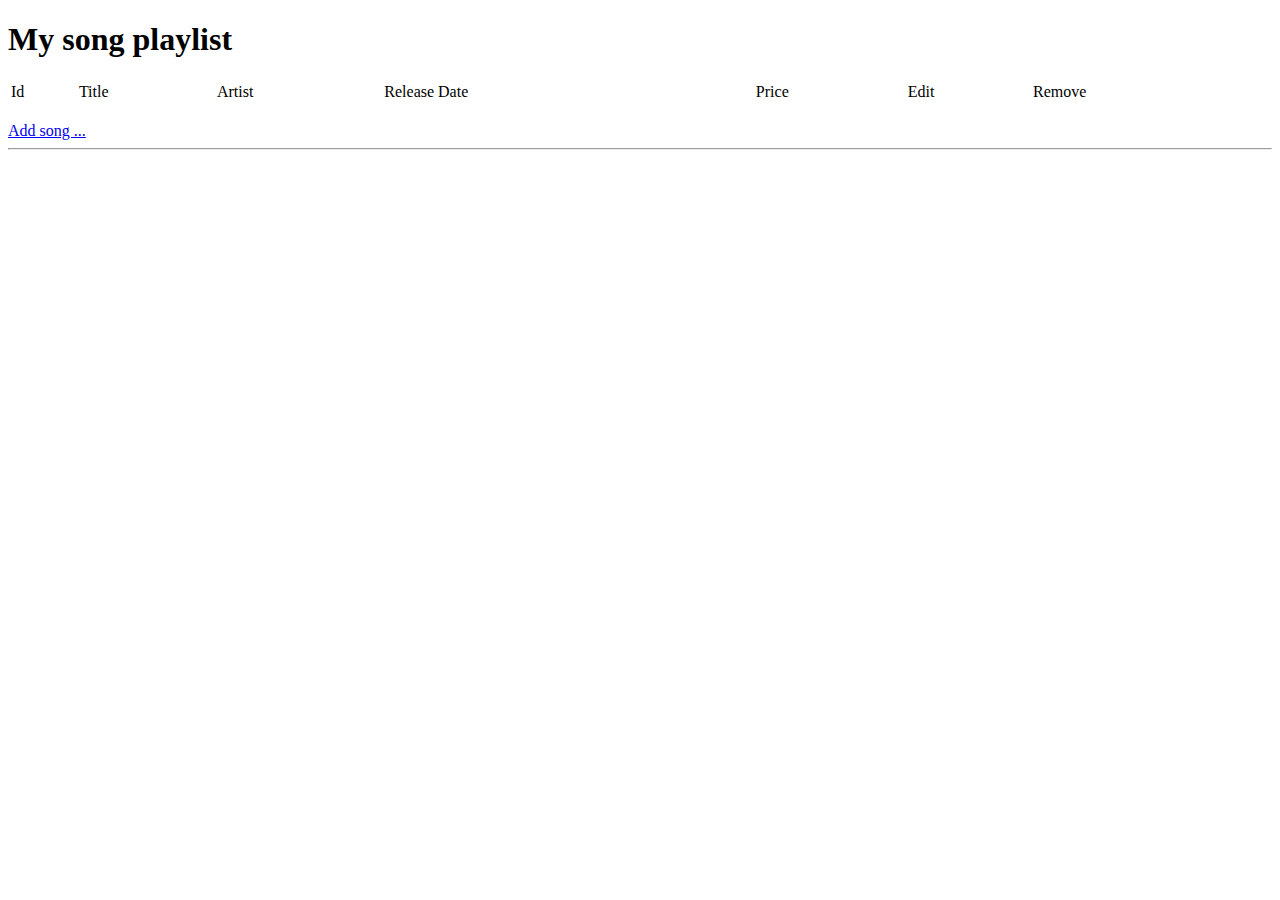
<file: index.html>
<!doctype html>
<html lang="us">
<head>
  <!-- Libs -->
  <script type="text/javascript" src="lib/jquery-2.1.3.min.js"></script>
  <script type="text/javascript" src="lib/Sinon.js"></script>
  <script type="text/javascript" src="lib/Underscore_1.8.2.js"></script>
  
  <!-- source -->
  <script type="text/javascript" src="js/songlist.js"></script>
</head>
<body>
  <div id="app">

    <h1>My song playlist</h1>

    <div>
      <div id="songList"> 
      <table id="songListTable" width="100%">
        <tr class="header">
         <td>Id</td>
         <td>Title</td>
         <td>Artist</td>
         <td>Release Date</td>
         <td>Price</td>
         <td>Edit</td>
         <td>Remove</td>
        </tr>
      </table>
      <br>
      <a href="#" id="addSongLink">Add song ... </a>
    </div>
    <hr>
    <div id="addSongDiv"> 
      <div>
        <label for="songId">Id</label>
        <input type="text" id="songId" readonly="true"><br>

        <label for="songName">Song Title</label>
        <input type="text" id="songName"><br>

        <label for="songArtist">Artist</label>
        <input type="text" id="songArtist"><br>

        <label for="rdate">Release Date</label>
        <input type="text" id="rdate"><br>

        <label for="price">Price ($)</label>
        <input type="text" id="price"><br>
      </div>
      <div>
        <input type="button" id="saveBtn" value="Save">
        <input type="button" id="cancelBtn" value="Cancel">
      </div>
    </div>
  </div>

    <div id="messages"></div>
  

</body>
</html>
</file>
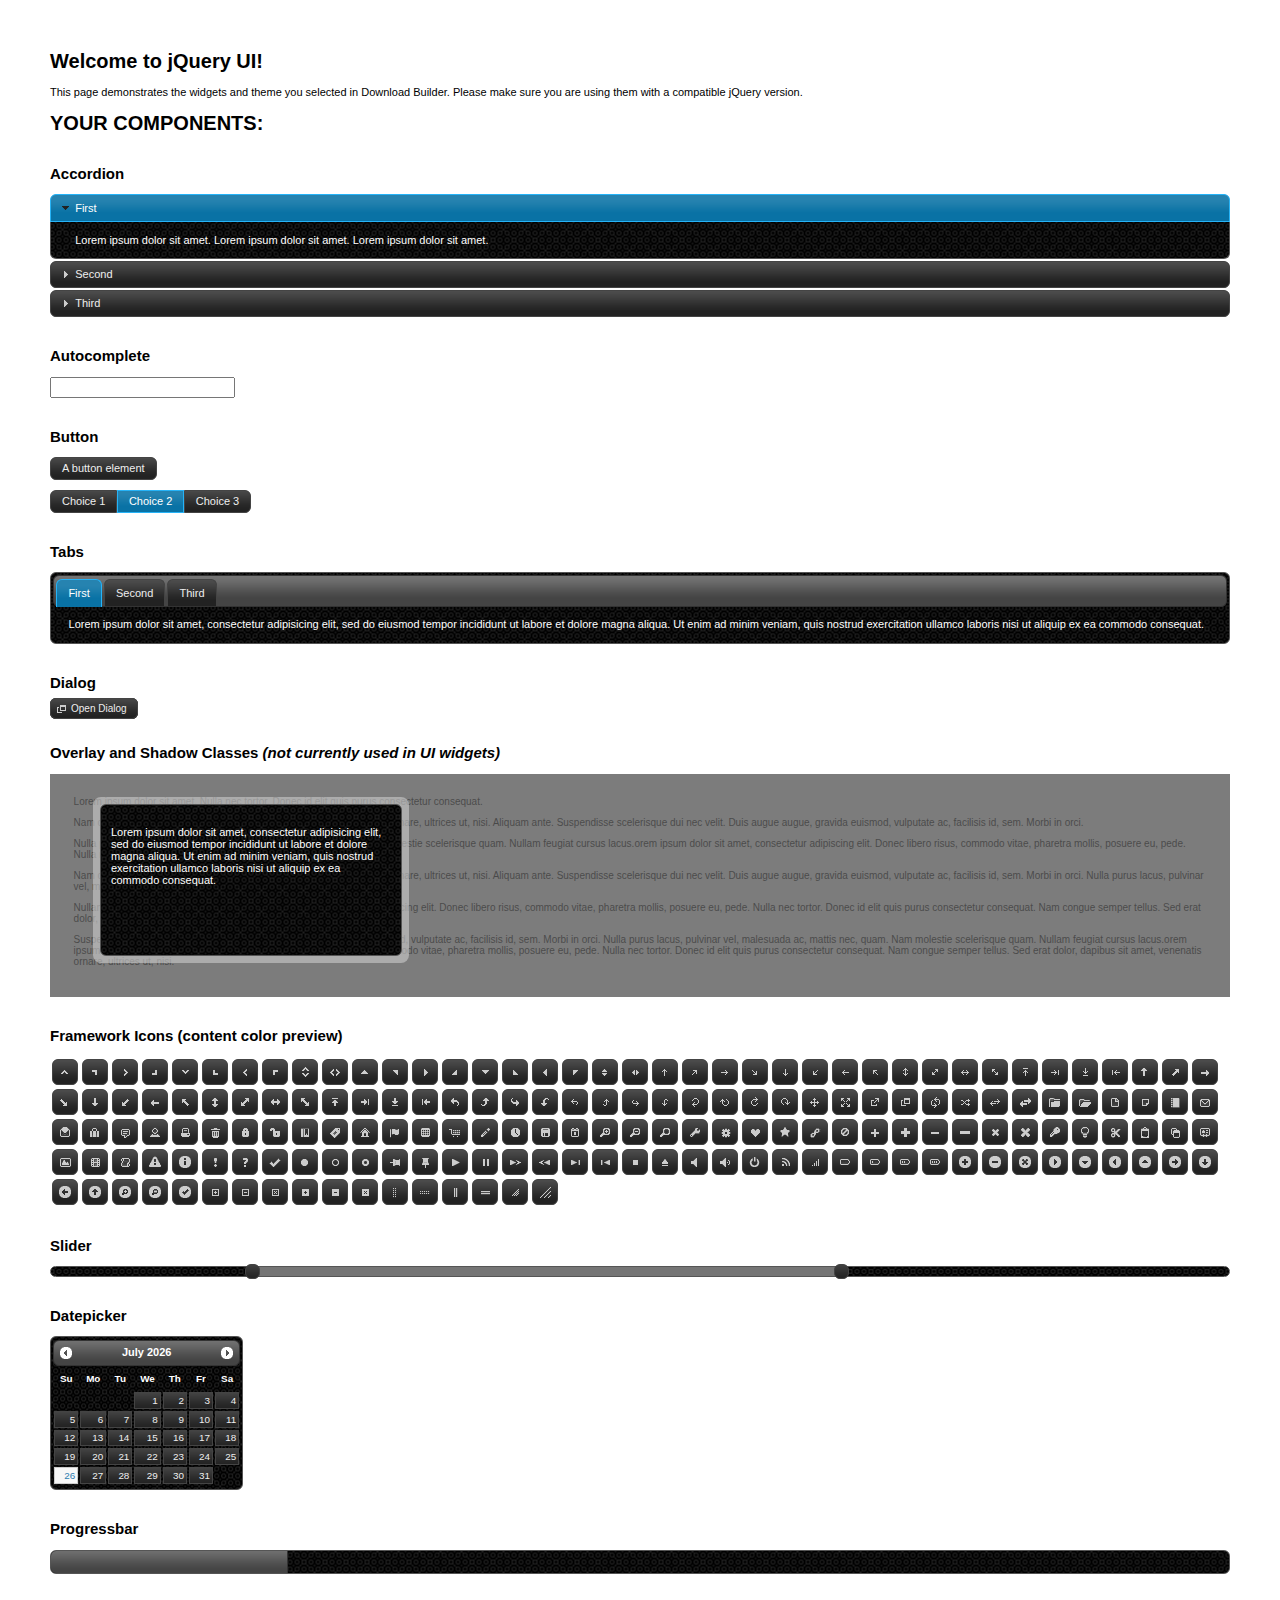
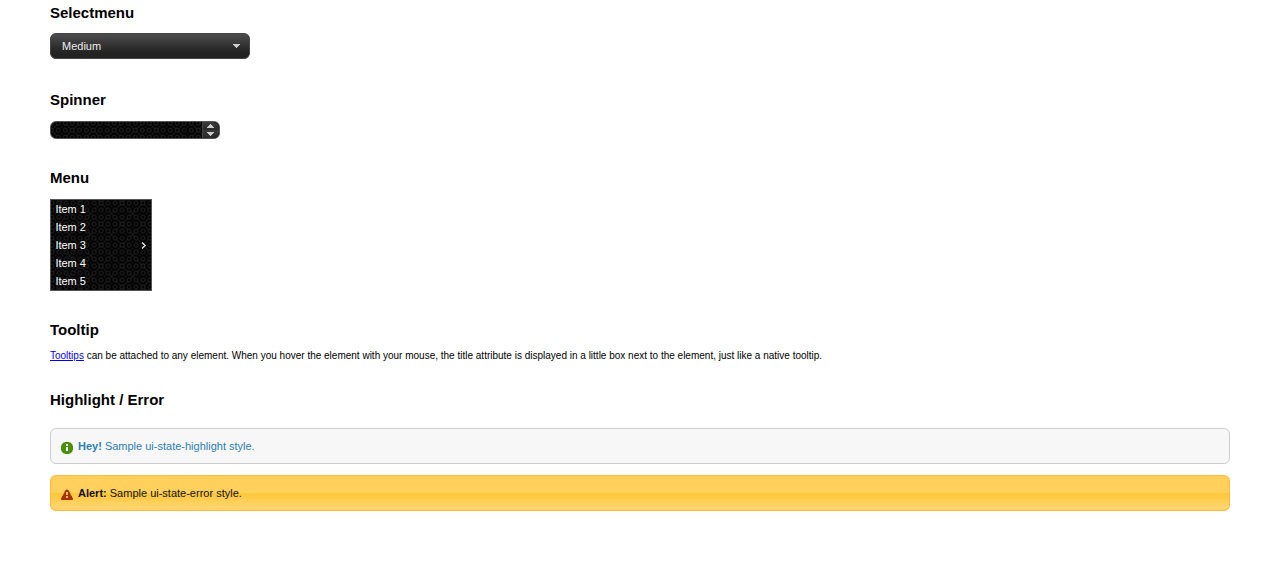
<file: lib/jqueryui/index.html>
<!doctype html>
<html lang="us">
<head>
	<meta charset="utf-8">
	<title>jQuery UI Example Page</title>
	<link href="jquery-ui.css" rel="stylesheet">
	<style>
	body{
		font: 62.5% "Trebuchet MS", sans-serif;
		margin: 50px;
	}
	.demoHeaders {
		margin-top: 2em;
	}
	#dialog-link {
		padding: .4em 1em .4em 20px;
		text-decoration: none;
		position: relative;
	}
	#dialog-link span.ui-icon {
		margin: 0 5px 0 0;
		position: absolute;
		left: .2em;
		top: 50%;
		margin-top: -8px;
	}
	#icons {
		margin: 0;
		padding: 0;
	}
	#icons li {
		margin: 2px;
		position: relative;
		padding: 4px 0;
		cursor: pointer;
		float: left;
		list-style: none;
	}
	#icons span.ui-icon {
		float: left;
		margin: 0 4px;
	}
	.fakewindowcontain .ui-widget-overlay {
		position: absolute;
	}
	select {
		width: 200px;
	}
	</style>
</head>
<body>

<h1>Welcome to jQuery UI!</h1>

<div class="ui-widget">
	<p>This page demonstrates the widgets and theme you selected in Download Builder. Please make sure you are using them with a compatible jQuery version.</p>
</div>

<h1>YOUR COMPONENTS:</h1>


<!-- Accordion -->
<h2 class="demoHeaders">Accordion</h2>
<div id="accordion">
	<h3>First</h3>
	<div>Lorem ipsum dolor sit amet. Lorem ipsum dolor sit amet. Lorem ipsum dolor sit amet.</div>
	<h3>Second</h3>
	<div>Phasellus mattis tincidunt nibh.</div>
	<h3>Third</h3>
	<div>Nam dui erat, auctor a, dignissim quis.</div>
</div>



<!-- Autocomplete -->
<h2 class="demoHeaders">Autocomplete</h2>
<div>
	<input id="autocomplete" title="type &quot;a&quot;">
</div>



<!-- Button -->
<h2 class="demoHeaders">Button</h2>
<button id="button">A button element</button>
<form style="margin-top: 1em;">
	<div id="radioset">
		<input type="radio" id="radio1" name="radio"><label for="radio1">Choice 1</label>
		<input type="radio" id="radio2" name="radio" checked="checked"><label for="radio2">Choice 2</label>
		<input type="radio" id="radio3" name="radio"><label for="radio3">Choice 3</label>
	</div>
</form>



<!-- Tabs -->
<h2 class="demoHeaders">Tabs</h2>
<div id="tabs">
	<ul>
		<li><a href="#tabs-1">First</a></li>
		<li><a href="#tabs-2">Second</a></li>
		<li><a href="#tabs-3">Third</a></li>
	</ul>
	<div id="tabs-1">Lorem ipsum dolor sit amet, consectetur adipisicing elit, sed do eiusmod tempor incididunt ut labore et dolore magna aliqua. Ut enim ad minim veniam, quis nostrud exercitation ullamco laboris nisi ut aliquip ex ea commodo consequat.</div>
	<div id="tabs-2">Phasellus mattis tincidunt nibh. Cras orci urna, blandit id, pretium vel, aliquet ornare, felis. Maecenas scelerisque sem non nisl. Fusce sed lorem in enim dictum bibendum.</div>
	<div id="tabs-3">Nam dui erat, auctor a, dignissim quis, sollicitudin eu, felis. Pellentesque nisi urna, interdum eget, sagittis et, consequat vestibulum, lacus. Mauris porttitor ullamcorper augue.</div>
</div>



<!-- Dialog NOTE: Dialog is not generated by UI in this demo so it can be visually styled in themeroller-->
<h2 class="demoHeaders">Dialog</h2>
<p><a href="#" id="dialog-link" class="ui-state-default ui-corner-all"><span class="ui-icon ui-icon-newwin"></span>Open Dialog</a></p>

<h2 class="demoHeaders">Overlay and Shadow Classes <em>(not currently used in UI widgets)</em></h2>
<div style="position: relative; width: 96%; height: 200px; padding:1% 2%; overflow:hidden;" class="fakewindowcontain">
	<p>Lorem ipsum dolor sit amet,  Nulla nec tortor. Donec id elit quis purus consectetur consequat. </p><p>Nam congue semper tellus. Sed erat dolor, dapibus sit amet, venenatis ornare, ultrices ut, nisi. Aliquam ante. Suspendisse scelerisque dui nec velit. Duis augue augue, gravida euismod, vulputate ac, facilisis id, sem. Morbi in orci. </p><p>Nulla purus lacus, pulvinar vel, malesuada ac, mattis nec, quam. Nam molestie scelerisque quam. Nullam feugiat cursus lacus.orem ipsum dolor sit amet, consectetur adipiscing elit. Donec libero risus, commodo vitae, pharetra mollis, posuere eu, pede. Nulla nec tortor. Donec id elit quis purus consectetur consequat. </p><p>Nam congue semper tellus. Sed erat dolor, dapibus sit amet, venenatis ornare, ultrices ut, nisi. Aliquam ante. Suspendisse scelerisque dui nec velit. Duis augue augue, gravida euismod, vulputate ac, facilisis id, sem. Morbi in orci. Nulla purus lacus, pulvinar vel, malesuada ac, mattis nec, quam. Nam molestie scelerisque quam. </p><p>Nullam feugiat cursus lacus.orem ipsum dolor sit amet, consectetur adipiscing elit. Donec libero risus, commodo vitae, pharetra mollis, posuere eu, pede. Nulla nec tortor. Donec id elit quis purus consectetur consequat. Nam congue semper tellus. Sed erat dolor, dapibus sit amet, venenatis ornare, ultrices ut, nisi. Aliquam ante. </p><p>Suspendisse scelerisque dui nec velit. Duis augue augue, gravida euismod, vulputate ac, facilisis id, sem. Morbi in orci. Nulla purus lacus, pulvinar vel, malesuada ac, mattis nec, quam. Nam molestie scelerisque quam. Nullam feugiat cursus lacus.orem ipsum dolor sit amet, consectetur adipiscing elit. Donec libero risus, commodo vitae, pharetra mollis, posuere eu, pede. Nulla nec tortor. Donec id elit quis purus consectetur consequat. Nam congue semper tellus. Sed erat dolor, dapibus sit amet, venenatis ornare, ultrices ut, nisi. </p>

	<!-- ui-dialog -->
	<div class="ui-overlay"><div class="ui-widget-overlay"></div><div class="ui-widget-shadow ui-corner-all" style="width: 302px; height: 152px; position: absolute; left: 50px; top: 30px;"></div></div>
	<div style="position: absolute; width: 280px; height: 130px;left: 50px; top: 30px; padding: 10px;" class="ui-widget ui-widget-content ui-corner-all">
		<div class="ui-dialog-content ui-widget-content" style="background: none; border: 0;">
			<p>Lorem ipsum dolor sit amet, consectetur adipisicing elit, sed do eiusmod tempor incididunt ut labore et dolore magna aliqua. Ut enim ad minim veniam, quis nostrud exercitation ullamco laboris nisi ut aliquip ex ea commodo consequat.</p>
		</div>
	</div>

</div>

<!-- ui-dialog -->
<div id="dialog" title="Dialog Title">
	<p>Lorem ipsum dolor sit amet, consectetur adipisicing elit, sed do eiusmod tempor incididunt ut labore et dolore magna aliqua. Ut enim ad minim veniam, quis nostrud exercitation ullamco laboris nisi ut aliquip ex ea commodo consequat.</p>
</div>



<h2 class="demoHeaders">Framework Icons (content color preview)</h2>
<ul id="icons" class="ui-widget ui-helper-clearfix">
	<li class="ui-state-default ui-corner-all" title=".ui-icon-carat-1-n"><span class="ui-icon ui-icon-carat-1-n"></span></li>
	<li class="ui-state-default ui-corner-all" title=".ui-icon-carat-1-ne"><span class="ui-icon ui-icon-carat-1-ne"></span></li>
	<li class="ui-state-default ui-corner-all" title=".ui-icon-carat-1-e"><span class="ui-icon ui-icon-carat-1-e"></span></li>
	<li class="ui-state-default ui-corner-all" title=".ui-icon-carat-1-se"><span class="ui-icon ui-icon-carat-1-se"></span></li>
	<li class="ui-state-default ui-corner-all" title=".ui-icon-carat-1-s"><span class="ui-icon ui-icon-carat-1-s"></span></li>
	<li class="ui-state-default ui-corner-all" title=".ui-icon-carat-1-sw"><span class="ui-icon ui-icon-carat-1-sw"></span></li>
	<li class="ui-state-default ui-corner-all" title=".ui-icon-carat-1-w"><span class="ui-icon ui-icon-carat-1-w"></span></li>
	<li class="ui-state-default ui-corner-all" title=".ui-icon-carat-1-nw"><span class="ui-icon ui-icon-carat-1-nw"></span></li>
	<li class="ui-state-default ui-corner-all" title=".ui-icon-carat-2-n-s"><span class="ui-icon ui-icon-carat-2-n-s"></span></li>
	<li class="ui-state-default ui-corner-all" title=".ui-icon-carat-2-e-w"><span class="ui-icon ui-icon-carat-2-e-w"></span></li>
	<li class="ui-state-default ui-corner-all" title=".ui-icon-triangle-1-n"><span class="ui-icon ui-icon-triangle-1-n"></span></li>
	<li class="ui-state-default ui-corner-all" title=".ui-icon-triangle-1-ne"><span class="ui-icon ui-icon-triangle-1-ne"></span></li>
	<li class="ui-state-default ui-corner-all" title=".ui-icon-triangle-1-e"><span class="ui-icon ui-icon-triangle-1-e"></span></li>
	<li class="ui-state-default ui-corner-all" title=".ui-icon-triangle-1-se"><span class="ui-icon ui-icon-triangle-1-se"></span></li>
	<li class="ui-state-default ui-corner-all" title=".ui-icon-triangle-1-s"><span class="ui-icon ui-icon-triangle-1-s"></span></li>
	<li class="ui-state-default ui-corner-all" title=".ui-icon-triangle-1-sw"><span class="ui-icon ui-icon-triangle-1-sw"></span></li>
	<li class="ui-state-default ui-corner-all" title=".ui-icon-triangle-1-w"><span class="ui-icon ui-icon-triangle-1-w"></span></li>
	<li class="ui-state-default ui-corner-all" title=".ui-icon-triangle-1-nw"><span class="ui-icon ui-icon-triangle-1-nw"></span></li>
	<li class="ui-state-default ui-corner-all" title=".ui-icon-triangle-2-n-s"><span class="ui-icon ui-icon-triangle-2-n-s"></span></li>
	<li class="ui-state-default ui-corner-all" title=".ui-icon-triangle-2-e-w"><span class="ui-icon ui-icon-triangle-2-e-w"></span></li>
	<li class="ui-state-default ui-corner-all" title=".ui-icon-arrow-1-n"><span class="ui-icon ui-icon-arrow-1-n"></span></li>
	<li class="ui-state-default ui-corner-all" title=".ui-icon-arrow-1-ne"><span class="ui-icon ui-icon-arrow-1-ne"></span></li>
	<li class="ui-state-default ui-corner-all" title=".ui-icon-arrow-1-e"><span class="ui-icon ui-icon-arrow-1-e"></span></li>
	<li class="ui-state-default ui-corner-all" title=".ui-icon-arrow-1-se"><span class="ui-icon ui-icon-arrow-1-se"></span></li>
	<li class="ui-state-default ui-corner-all" title=".ui-icon-arrow-1-s"><span class="ui-icon ui-icon-arrow-1-s"></span></li>
	<li class="ui-state-default ui-corner-all" title=".ui-icon-arrow-1-sw"><span class="ui-icon ui-icon-arrow-1-sw"></span></li>
	<li class="ui-state-default ui-corner-all" title=".ui-icon-arrow-1-w"><span class="ui-icon ui-icon-arrow-1-w"></span></li>
	<li class="ui-state-default ui-corner-all" title=".ui-icon-arrow-1-nw"><span class="ui-icon ui-icon-arrow-1-nw"></span></li>
	<li class="ui-state-default ui-corner-all" title=".ui-icon-arrow-2-n-s"><span class="ui-icon ui-icon-arrow-2-n-s"></span></li>
	<li class="ui-state-default ui-corner-all" title=".ui-icon-arrow-2-ne-sw"><span class="ui-icon ui-icon-arrow-2-ne-sw"></span></li>
	<li class="ui-state-default ui-corner-all" title=".ui-icon-arrow-2-e-w"><span class="ui-icon ui-icon-arrow-2-e-w"></span></li>
	<li class="ui-state-default ui-corner-all" title=".ui-icon-arrow-2-se-nw"><span class="ui-icon ui-icon-arrow-2-se-nw"></span></li>
	<li class="ui-state-default ui-corner-all" title=".ui-icon-arrowstop-1-n"><span class="ui-icon ui-icon-arrowstop-1-n"></span></li>
	<li class="ui-state-default ui-corner-all" title=".ui-icon-arrowstop-1-e"><span class="ui-icon ui-icon-arrowstop-1-e"></span></li>
	<li class="ui-state-default ui-corner-all" title=".ui-icon-arrowstop-1-s"><span class="ui-icon ui-icon-arrowstop-1-s"></span></li>
	<li class="ui-state-default ui-corner-all" title=".ui-icon-arrowstop-1-w"><span class="ui-icon ui-icon-arrowstop-1-w"></span></li>
	<li class="ui-state-default ui-corner-all" title=".ui-icon-arrowthick-1-n"><span class="ui-icon ui-icon-arrowthick-1-n"></span></li>
	<li class="ui-state-default ui-corner-all" title=".ui-icon-arrowthick-1-ne"><span class="ui-icon ui-icon-arrowthick-1-ne"></span></li>
	<li class="ui-state-default ui-corner-all" title=".ui-icon-arrowthick-1-e"><span class="ui-icon ui-icon-arrowthick-1-e"></span></li>
	<li class="ui-state-default ui-corner-all" title=".ui-icon-arrowthick-1-se"><span class="ui-icon ui-icon-arrowthick-1-se"></span></li>
	<li class="ui-state-default ui-corner-all" title=".ui-icon-arrowthick-1-s"><span class="ui-icon ui-icon-arrowthick-1-s"></span></li>
	<li class="ui-state-default ui-corner-all" title=".ui-icon-arrowthick-1-sw"><span class="ui-icon ui-icon-arrowthick-1-sw"></span></li>
	<li class="ui-state-default ui-corner-all" title=".ui-icon-arrowthick-1-w"><span class="ui-icon ui-icon-arrowthick-1-w"></span></li>
	<li class="ui-state-default ui-corner-all" title=".ui-icon-arrowthick-1-nw"><span class="ui-icon ui-icon-arrowthick-1-nw"></span></li>
	<li class="ui-state-default ui-corner-all" title=".ui-icon-arrowthick-2-n-s"><span class="ui-icon ui-icon-arrowthick-2-n-s"></span></li>
	<li class="ui-state-default ui-corner-all" title=".ui-icon-arrowthick-2-ne-sw"><span class="ui-icon ui-icon-arrowthick-2-ne-sw"></span></li>
	<li class="ui-state-default ui-corner-all" title=".ui-icon-arrowthick-2-e-w"><span class="ui-icon ui-icon-arrowthick-2-e-w"></span></li>
	<li class="ui-state-default ui-corner-all" title=".ui-icon-arrowthick-2-se-nw"><span class="ui-icon ui-icon-arrowthick-2-se-nw"></span></li>
	<li class="ui-state-default ui-corner-all" title=".ui-icon-arrowthickstop-1-n"><span class="ui-icon ui-icon-arrowthickstop-1-n"></span></li>
	<li class="ui-state-default ui-corner-all" title=".ui-icon-arrowthickstop-1-e"><span class="ui-icon ui-icon-arrowthickstop-1-e"></span></li>
	<li class="ui-state-default ui-corner-all" title=".ui-icon-arrowthickstop-1-s"><span class="ui-icon ui-icon-arrowthickstop-1-s"></span></li>
	<li class="ui-state-default ui-corner-all" title=".ui-icon-arrowthickstop-1-w"><span class="ui-icon ui-icon-arrowthickstop-1-w"></span></li>
	<li class="ui-state-default ui-corner-all" title=".ui-icon-arrowreturnthick-1-w"><span class="ui-icon ui-icon-arrowreturnthick-1-w"></span></li>
	<li class="ui-state-default ui-corner-all" title=".ui-icon-arrowreturnthick-1-n"><span class="ui-icon ui-icon-arrowreturnthick-1-n"></span></li>
	<li class="ui-state-default ui-corner-all" title=".ui-icon-arrowreturnthick-1-e"><span class="ui-icon ui-icon-arrowreturnthick-1-e"></span></li>
	<li class="ui-state-default ui-corner-all" title=".ui-icon-arrowreturnthick-1-s"><span class="ui-icon ui-icon-arrowreturnthick-1-s"></span></li>
	<li class="ui-state-default ui-corner-all" title=".ui-icon-arrowreturn-1-w"><span class="ui-icon ui-icon-arrowreturn-1-w"></span></li>
	<li class="ui-state-default ui-corner-all" title=".ui-icon-arrowreturn-1-n"><span class="ui-icon ui-icon-arrowreturn-1-n"></span></li>
	<li class="ui-state-default ui-corner-all" title=".ui-icon-arrowreturn-1-e"><span class="ui-icon ui-icon-arrowreturn-1-e"></span></li>
	<li class="ui-state-default ui-corner-all" title=".ui-icon-arrowreturn-1-s"><span class="ui-icon ui-icon-arrowreturn-1-s"></span></li>
	<li class="ui-state-default ui-corner-all" title=".ui-icon-arrowrefresh-1-w"><span class="ui-icon ui-icon-arrowrefresh-1-w"></span></li>
	<li class="ui-state-default ui-corner-all" title=".ui-icon-arrowrefresh-1-n"><span class="ui-icon ui-icon-arrowrefresh-1-n"></span></li>
	<li class="ui-state-default ui-corner-all" title=".ui-icon-arrowrefresh-1-e"><span class="ui-icon ui-icon-arrowrefresh-1-e"></span></li>
	<li class="ui-state-default ui-corner-all" title=".ui-icon-arrowrefresh-1-s"><span class="ui-icon ui-icon-arrowrefresh-1-s"></span></li>
	<li class="ui-state-default ui-corner-all" title=".ui-icon-arrow-4"><span class="ui-icon ui-icon-arrow-4"></span></li>
	<li class="ui-state-default ui-corner-all" title=".ui-icon-arrow-4-diag"><span class="ui-icon ui-icon-arrow-4-diag"></span></li>
	<li class="ui-state-default ui-corner-all" title=".ui-icon-extlink"><span class="ui-icon ui-icon-extlink"></span></li>
	<li class="ui-state-default ui-corner-all" title=".ui-icon-newwin"><span class="ui-icon ui-icon-newwin"></span></li>
	<li class="ui-state-default ui-corner-all" title=".ui-icon-refresh"><span class="ui-icon ui-icon-refresh"></span></li>
	<li class="ui-state-default ui-corner-all" title=".ui-icon-shuffle"><span class="ui-icon ui-icon-shuffle"></span></li>
	<li class="ui-state-default ui-corner-all" title=".ui-icon-transfer-e-w"><span class="ui-icon ui-icon-transfer-e-w"></span></li>
	<li class="ui-state-default ui-corner-all" title=".ui-icon-transferthick-e-w"><span class="ui-icon ui-icon-transferthick-e-w"></span></li>
	<li class="ui-state-default ui-corner-all" title=".ui-icon-folder-collapsed"><span class="ui-icon ui-icon-folder-collapsed"></span></li>
	<li class="ui-state-default ui-corner-all" title=".ui-icon-folder-open"><span class="ui-icon ui-icon-folder-open"></span></li>
	<li class="ui-state-default ui-corner-all" title=".ui-icon-document"><span class="ui-icon ui-icon-document"></span></li>
	<li class="ui-state-default ui-corner-all" title=".ui-icon-document-b"><span class="ui-icon ui-icon-document-b"></span></li>
	<li class="ui-state-default ui-corner-all" title=".ui-icon-note"><span class="ui-icon ui-icon-note"></span></li>
	<li class="ui-state-default ui-corner-all" title=".ui-icon-mail-closed"><span class="ui-icon ui-icon-mail-closed"></span></li>
	<li class="ui-state-default ui-corner-all" title=".ui-icon-mail-open"><span class="ui-icon ui-icon-mail-open"></span></li>
	<li class="ui-state-default ui-corner-all" title=".ui-icon-suitcase"><span class="ui-icon ui-icon-suitcase"></span></li>
	<li class="ui-state-default ui-corner-all" title=".ui-icon-comment"><span class="ui-icon ui-icon-comment"></span></li>
	<li class="ui-state-default ui-corner-all" title=".ui-icon-person"><span class="ui-icon ui-icon-person"></span></li>
	<li class="ui-state-default ui-corner-all" title=".ui-icon-print"><span class="ui-icon ui-icon-print"></span></li>
	<li class="ui-state-default ui-corner-all" title=".ui-icon-trash"><span class="ui-icon ui-icon-trash"></span></li>
	<li class="ui-state-default ui-corner-all" title=".ui-icon-locked"><span class="ui-icon ui-icon-locked"></span></li>
	<li class="ui-state-default ui-corner-all" title=".ui-icon-unlocked"><span class="ui-icon ui-icon-unlocked"></span></li>
	<li class="ui-state-default ui-corner-all" title=".ui-icon-bookmark"><span class="ui-icon ui-icon-bookmark"></span></li>
	<li class="ui-state-default ui-corner-all" title=".ui-icon-tag"><span class="ui-icon ui-icon-tag"></span></li>
	<li class="ui-state-default ui-corner-all" title=".ui-icon-home"><span class="ui-icon ui-icon-home"></span></li>
	<li class="ui-state-default ui-corner-all" title=".ui-icon-flag"><span class="ui-icon ui-icon-flag"></span></li>
	<li class="ui-state-default ui-corner-all" title=".ui-icon-calculator"><span class="ui-icon ui-icon-calculator"></span></li>
	<li class="ui-state-default ui-corner-all" title=".ui-icon-cart"><span class="ui-icon ui-icon-cart"></span></li>
	<li class="ui-state-default ui-corner-all" title=".ui-icon-pencil"><span class="ui-icon ui-icon-pencil"></span></li>
	<li class="ui-state-default ui-corner-all" title=".ui-icon-clock"><span class="ui-icon ui-icon-clock"></span></li>
	<li class="ui-state-default ui-corner-all" title=".ui-icon-disk"><span class="ui-icon ui-icon-disk"></span></li>
	<li class="ui-state-default ui-corner-all" title=".ui-icon-calendar"><span class="ui-icon ui-icon-calendar"></span></li>
	<li class="ui-state-default ui-corner-all" title=".ui-icon-zoomin"><span class="ui-icon ui-icon-zoomin"></span></li>
	<li class="ui-state-default ui-corner-all" title=".ui-icon-zoomout"><span class="ui-icon ui-icon-zoomout"></span></li>
	<li class="ui-state-default ui-corner-all" title=".ui-icon-search"><span class="ui-icon ui-icon-search"></span></li>
	<li class="ui-state-default ui-corner-all" title=".ui-icon-wrench"><span class="ui-icon ui-icon-wrench"></span></li>
	<li class="ui-state-default ui-corner-all" title=".ui-icon-gear"><span class="ui-icon ui-icon-gear"></span></li>
	<li class="ui-state-default ui-corner-all" title=".ui-icon-heart"><span class="ui-icon ui-icon-heart"></span></li>
	<li class="ui-state-default ui-corner-all" title=".ui-icon-star"><span class="ui-icon ui-icon-star"></span></li>
	<li class="ui-state-default ui-corner-all" title=".ui-icon-link"><span class="ui-icon ui-icon-link"></span></li>
	<li class="ui-state-default ui-corner-all" title=".ui-icon-cancel"><span class="ui-icon ui-icon-cancel"></span></li>
	<li class="ui-state-default ui-corner-all" title=".ui-icon-plus"><span class="ui-icon ui-icon-plus"></span></li>
	<li class="ui-state-default ui-corner-all" title=".ui-icon-plusthick"><span class="ui-icon ui-icon-plusthick"></span></li>
	<li class="ui-state-default ui-corner-all" title=".ui-icon-minus"><span class="ui-icon ui-icon-minus"></span></li>
	<li class="ui-state-default ui-corner-all" title=".ui-icon-minusthick"><span class="ui-icon ui-icon-minusthick"></span></li>
	<li class="ui-state-default ui-corner-all" title=".ui-icon-close"><span class="ui-icon ui-icon-close"></span></li>
	<li class="ui-state-default ui-corner-all" title=".ui-icon-closethick"><span class="ui-icon ui-icon-closethick"></span></li>
	<li class="ui-state-default ui-corner-all" title=".ui-icon-key"><span class="ui-icon ui-icon-key"></span></li>
	<li class="ui-state-default ui-corner-all" title=".ui-icon-lightbulb"><span class="ui-icon ui-icon-lightbulb"></span></li>
	<li class="ui-state-default ui-corner-all" title=".ui-icon-scissors"><span class="ui-icon ui-icon-scissors"></span></li>
	<li class="ui-state-default ui-corner-all" title=".ui-icon-clipboard"><span class="ui-icon ui-icon-clipboard"></span></li>
	<li class="ui-state-default ui-corner-all" title=".ui-icon-copy"><span class="ui-icon ui-icon-copy"></span></li>
	<li class="ui-state-default ui-corner-all" title=".ui-icon-contact"><span class="ui-icon ui-icon-contact"></span></li>
	<li class="ui-state-default ui-corner-all" title=".ui-icon-image"><span class="ui-icon ui-icon-image"></span></li>
	<li class="ui-state-default ui-corner-all" title=".ui-icon-video"><span class="ui-icon ui-icon-video"></span></li>
	<li class="ui-state-default ui-corner-all" title=".ui-icon-script"><span class="ui-icon ui-icon-script"></span></li>
	<li class="ui-state-default ui-corner-all" title=".ui-icon-alert"><span class="ui-icon ui-icon-alert"></span></li>
	<li class="ui-state-default ui-corner-all" title=".ui-icon-info"><span class="ui-icon ui-icon-info"></span></li>
	<li class="ui-state-default ui-corner-all" title=".ui-icon-notice"><span class="ui-icon ui-icon-notice"></span></li>
	<li class="ui-state-default ui-corner-all" title=".ui-icon-help"><span class="ui-icon ui-icon-help"></span></li>
	<li class="ui-state-default ui-corner-all" title=".ui-icon-check"><span class="ui-icon ui-icon-check"></span></li>
	<li class="ui-state-default ui-corner-all" title=".ui-icon-bullet"><span class="ui-icon ui-icon-bullet"></span></li>
	<li class="ui-state-default ui-corner-all" title=".ui-icon-radio-off"><span class="ui-icon ui-icon-radio-off"></span></li>
	<li class="ui-state-default ui-corner-all" title=".ui-icon-radio-on"><span class="ui-icon ui-icon-radio-on"></span></li>
	<li class="ui-state-default ui-corner-all" title=".ui-icon-pin-w"><span class="ui-icon ui-icon-pin-w"></span></li>
	<li class="ui-state-default ui-corner-all" title=".ui-icon-pin-s"><span class="ui-icon ui-icon-pin-s"></span></li>
	<li class="ui-state-default ui-corner-all" title=".ui-icon-play"><span class="ui-icon ui-icon-play"></span></li>
	<li class="ui-state-default ui-corner-all" title=".ui-icon-pause"><span class="ui-icon ui-icon-pause"></span></li>
	<li class="ui-state-default ui-corner-all" title=".ui-icon-seek-next"><span class="ui-icon ui-icon-seek-next"></span></li>
	<li class="ui-state-default ui-corner-all" title=".ui-icon-seek-prev"><span class="ui-icon ui-icon-seek-prev"></span></li>
	<li class="ui-state-default ui-corner-all" title=".ui-icon-seek-end"><span class="ui-icon ui-icon-seek-end"></span></li>
	<li class="ui-state-default ui-corner-all" title=".ui-icon-seek-first"><span class="ui-icon ui-icon-seek-first"></span></li>
	<li class="ui-state-default ui-corner-all" title=".ui-icon-stop"><span class="ui-icon ui-icon-stop"></span></li>
	<li class="ui-state-default ui-corner-all" title=".ui-icon-eject"><span class="ui-icon ui-icon-eject"></span></li>
	<li class="ui-state-default ui-corner-all" title=".ui-icon-volume-off"><span class="ui-icon ui-icon-volume-off"></span></li>
	<li class="ui-state-default ui-corner-all" title=".ui-icon-volume-on"><span class="ui-icon ui-icon-volume-on"></span></li>
	<li class="ui-state-default ui-corner-all" title=".ui-icon-power"><span class="ui-icon ui-icon-power"></span></li>
	<li class="ui-state-default ui-corner-all" title=".ui-icon-signal-diag"><span class="ui-icon ui-icon-signal-diag"></span></li>
	<li class="ui-state-default ui-corner-all" title=".ui-icon-signal"><span class="ui-icon ui-icon-signal"></span></li>
	<li class="ui-state-default ui-corner-all" title=".ui-icon-battery-0"><span class="ui-icon ui-icon-battery-0"></span></li>
	<li class="ui-state-default ui-corner-all" title=".ui-icon-battery-1"><span class="ui-icon ui-icon-battery-1"></span></li>
	<li class="ui-state-default ui-corner-all" title=".ui-icon-battery-2"><span class="ui-icon ui-icon-battery-2"></span></li>
	<li class="ui-state-default ui-corner-all" title=".ui-icon-battery-3"><span class="ui-icon ui-icon-battery-3"></span></li>
	<li class="ui-state-default ui-corner-all" title=".ui-icon-circle-plus"><span class="ui-icon ui-icon-circle-plus"></span></li>
	<li class="ui-state-default ui-corner-all" title=".ui-icon-circle-minus"><span class="ui-icon ui-icon-circle-minus"></span></li>
	<li class="ui-state-default ui-corner-all" title=".ui-icon-circle-close"><span class="ui-icon ui-icon-circle-close"></span></li>
	<li class="ui-state-default ui-corner-all" title=".ui-icon-circle-triangle-e"><span class="ui-icon ui-icon-circle-triangle-e"></span></li>
	<li class="ui-state-default ui-corner-all" title=".ui-icon-circle-triangle-s"><span class="ui-icon ui-icon-circle-triangle-s"></span></li>
	<li class="ui-state-default ui-corner-all" title=".ui-icon-circle-triangle-w"><span class="ui-icon ui-icon-circle-triangle-w"></span></li>
	<li class="ui-state-default ui-corner-all" title=".ui-icon-circle-triangle-n"><span class="ui-icon ui-icon-circle-triangle-n"></span></li>
	<li class="ui-state-default ui-corner-all" title=".ui-icon-circle-arrow-e"><span class="ui-icon ui-icon-circle-arrow-e"></span></li>
	<li class="ui-state-default ui-corner-all" title=".ui-icon-circle-arrow-s"><span class="ui-icon ui-icon-circle-arrow-s"></span></li>
	<li class="ui-state-default ui-corner-all" title=".ui-icon-circle-arrow-w"><span class="ui-icon ui-icon-circle-arrow-w"></span></li>
	<li class="ui-state-default ui-corner-all" title=".ui-icon-circle-arrow-n"><span class="ui-icon ui-icon-circle-arrow-n"></span></li>
	<li class="ui-state-default ui-corner-all" title=".ui-icon-circle-zoomin"><span class="ui-icon ui-icon-circle-zoomin"></span></li>
	<li class="ui-state-default ui-corner-all" title=".ui-icon-circle-zoomout"><span class="ui-icon ui-icon-circle-zoomout"></span></li>
	<li class="ui-state-default ui-corner-all" title=".ui-icon-circle-check"><span class="ui-icon ui-icon-circle-check"></span></li>
	<li class="ui-state-default ui-corner-all" title=".ui-icon-circlesmall-plus"><span class="ui-icon ui-icon-circlesmall-plus"></span></li>
	<li class="ui-state-default ui-corner-all" title=".ui-icon-circlesmall-minus"><span class="ui-icon ui-icon-circlesmall-minus"></span></li>
	<li class="ui-state-default ui-corner-all" title=".ui-icon-circlesmall-close"><span class="ui-icon ui-icon-circlesmall-close"></span></li>
	<li class="ui-state-default ui-corner-all" title=".ui-icon-squaresmall-plus"><span class="ui-icon ui-icon-squaresmall-plus"></span></li>
	<li class="ui-state-default ui-corner-all" title=".ui-icon-squaresmall-minus"><span class="ui-icon ui-icon-squaresmall-minus"></span></li>
	<li class="ui-state-default ui-corner-all" title=".ui-icon-squaresmall-close"><span class="ui-icon ui-icon-squaresmall-close"></span></li>
	<li class="ui-state-default ui-corner-all" title=".ui-icon-grip-dotted-vertical"><span class="ui-icon ui-icon-grip-dotted-vertical"></span></li>
	<li class="ui-state-default ui-corner-all" title=".ui-icon-grip-dotted-horizontal"><span class="ui-icon ui-icon-grip-dotted-horizontal"></span></li>
	<li class="ui-state-default ui-corner-all" title=".ui-icon-grip-solid-vertical"><span class="ui-icon ui-icon-grip-solid-vertical"></span></li>
	<li class="ui-state-default ui-corner-all" title=".ui-icon-grip-solid-horizontal"><span class="ui-icon ui-icon-grip-solid-horizontal"></span></li>
	<li class="ui-state-default ui-corner-all" title=".ui-icon-gripsmall-diagonal-se"><span class="ui-icon ui-icon-gripsmall-diagonal-se"></span></li>
	<li class="ui-state-default ui-corner-all" title=".ui-icon-grip-diagonal-se"><span class="ui-icon ui-icon-grip-diagonal-se"></span></li>
</ul>


<!-- Slider -->
<h2 class="demoHeaders">Slider</h2>
<div id="slider"></div>



<!-- Datepicker -->
<h2 class="demoHeaders">Datepicker</h2>
<div id="datepicker"></div>



<!-- Progressbar -->
<h2 class="demoHeaders">Progressbar</h2>
<div id="progressbar"></div>



<!-- Progressbar -->
<h2 class="demoHeaders">Selectmenu</h2>
<select id="selectmenu">
	<option>Slower</option>
	<option>Slow</option>
	<option selected="selected">Medium</option>
	<option>Fast</option>
	<option>Faster</option>
</select>



<!-- Spinner -->
<h2 class="demoHeaders">Spinner</h2>
<input id="spinner">



<!-- Menu -->
<h2 class="demoHeaders">Menu</h2>
<ul style="width:100px;" id="menu">
	<li>Item 1</li>
	<li>Item 2</li>
	<li>Item 3
		<ul>
			<li>Item 3-1</li>
			<li>Item 3-2</li>
			<li>Item 3-3</li>
			<li>Item 3-4</li>
			<li>Item 3-5</li>
		</ul>
	</li>
	<li>Item 4</li>
	<li>Item 5</li>
</ul>



<!-- Tooltip -->
<h2 class="demoHeaders">Tooltip</h2>
<p id="tooltip">
	<a href="#" title="That&apos;s what this widget is">Tooltips</a> can be attached to any element. When you hover
the element with your mouse, the title attribute is displayed in a little box next to the element, just like a native tooltip.
</p>


<!-- Highlight / Error -->
<h2 class="demoHeaders">Highlight / Error</h2>
<div class="ui-widget">
	<div class="ui-state-highlight ui-corner-all" style="margin-top: 20px; padding: 0 .7em;">
		<p><span class="ui-icon ui-icon-info" style="float: left; margin-right: .3em;"></span>
		<strong>Hey!</strong> Sample ui-state-highlight style.</p>
	</div>
</div>
<br>
<div class="ui-widget">
	<div class="ui-state-error ui-corner-all" style="padding: 0 .7em;">
		<p><span class="ui-icon ui-icon-alert" style="float: left; margin-right: .3em;"></span>
		<strong>Alert:</strong> Sample ui-state-error style.</p>
	</div>
</div>

<script src="external/jquery/jquery.js"></script>
<script src="jquery-ui.js"></script>
<script>

$( "#accordion" ).accordion();



var availableTags = [
	"ActionScript",
	"AppleScript",
	"Asp",
	"BASIC",
	"C",
	"C++",
	"Clojure",
	"COBOL",
	"ColdFusion",
	"Erlang",
	"Fortran",
	"Groovy",
	"Haskell",
	"Java",
	"JavaScript",
	"Lisp",
	"Perl",
	"PHP",
	"Python",
	"Ruby",
	"Scala",
	"Scheme"
];
$( "#autocomplete" ).autocomplete({
	source: availableTags
});



$( "#button" ).button();
$( "#radioset" ).buttonset();



$( "#tabs" ).tabs();



$( "#dialog" ).dialog({
	autoOpen: false,
	width: 400,
	buttons: [
		{
			text: "Ok",
			click: function() {
				$( this ).dialog( "close" );
			}
		},
		{
			text: "Cancel",
			click: function() {
				$( this ).dialog( "close" );
			}
		}
	]
});

// Link to open the dialog
$( "#dialog-link" ).click(function( event ) {
	$( "#dialog" ).dialog( "open" );
	event.preventDefault();
});



$( "#datepicker" ).datepicker({
	inline: true
});



$( "#slider" ).slider({
	range: true,
	values: [ 17, 67 ]
});



$( "#progressbar" ).progressbar({
	value: 20
});



$( "#spinner" ).spinner();



$( "#menu" ).menu();



$( "#tooltip" ).tooltip();



$( "#selectmenu" ).selectmenu();


// Hover states on the static widgets
$( "#dialog-link, #icons li" ).hover(
	function() {
		$( this ).addClass( "ui-state-hover" );
	},
	function() {
		$( this ).removeClass( "ui-state-hover" );
	}
);
</script>
</body>
</html>
</file>
